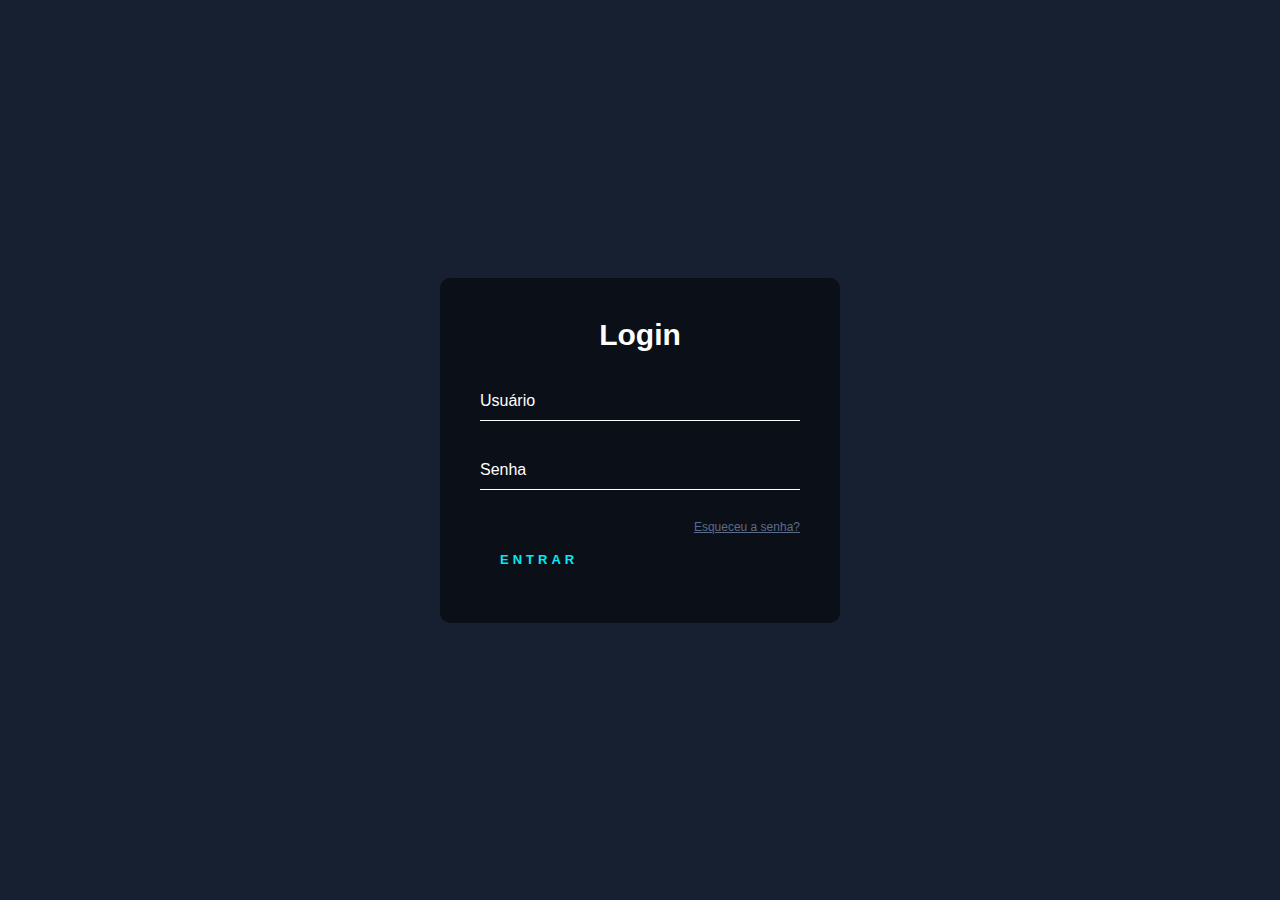
<file: index.html>
<!DOCTYPE html>
<html lang="pt-BR">
<head>
    <meta charset="UTF-8">
    <meta http-equiv="X-UA-Compatible" content="IE=edge">
    <meta name="viewport" content="width=device-width, initial-scale=1.0">
    <link rel="stylesheet" href="style.css">
    <title>Tela de Login - Dev Envolvente</title>
</head>
<body>
    <form class="login">
        <h2>Login</h2>
        <div class="box-user">
            <input type="text" name="" required>
            <label>Usuário</label>
        </div>
        <div class="box-user">
            <input type="password" name="" required>
            <label>Senha</label>
        </div>
        <div>
            <a href="#" class="forget"> Esqueceu a senha?</a>
        </div>
        <a href="#" class="btn">
            <span></span>
            <span></span>
            <span></span>
            <span></span>
            Entrar
        </a>
    </form>
</body>
</html>
</file>
<file: style.css>
*{
    margin: 0;
    padding: 0;
    box-sizing: border-box;
    font-family: sans-serif;
}
body{
    display: flex;
    align-items: center;
    justify-content: center;
    min-height: 100vh;
    background: #172031;
}
.login{
    background: rgba(0,0,0,.5);
    border-radius: 10px;
    width: 400px;
    padding: 40px;
}
.login h2{
    margin-bottom: 30px;
    font-size: 30px;
    color: #fff;
    text-align: center;
}
.login .box-user{
    position: relative;
}
.login .box-user input{
    width: 100%;
    padding: 10px 0;
    outline: none;
    border: 0;
    background: transparent;
    border-bottom: 1px solid #fff;
    color: #fff;
    font-size: 16px;
    margin-bottom: 30px;
}
.login .box-user label{
    position: absolute;
    top: 0;
    left: 0;
    padding: 10px 0;
    color: #fff;
    font-size: 16px;
    pointer-events: none;
    transition: .5s;
}
.login .box-user input:focus~label,
.login .box-user input:valid~label
{
    top: -20px;
    left: 0;
    color: #03e9f4;
    font-size: 12px;
}
.forget{
    font-size: 12px;
    color: #5b6b8b;
    float: right;
}
.btn{
    position: relative;
    display: inline-block;
    padding: 12px 20px;
    color: #03e9f4;
    text-decoration: none;
    font-size: 13px;
    text-transform: uppercase;
    letter-spacing: 4px;
    font-weight: 700;
    margin-top: 20px;
    transition: .5s;
    overflow: hidden;
}
.btn:hover{
    background: #03e9f4;
    border-radius: 5px;
    color: #172031;
}
.btn span{
    position: absolute;
    display: block;
}
.btn span:nth-child(1){
    top: 0;
    left: -100%;
    width: 100%;
    height: 4px;
    background: linear-gradient(90deg, transparent, #03e9f4);
    animation: btn1 1s linear infinite;
}
@keyframes btn1{
    0%{
        left: -100%;
    }
    50%,
    100%{
        left: 100%;
    }
}
.btn span:nth-child(2){
    top: -100%;
    right: 0;
    width: 4px;
    height: 100%;
    background: linear-gradient(180deg, transparent, #03e9f4);
    animation: btn2 1s linear infinite;
    animation-delay: .20s;
}
@keyframes btn2{
    0%{
        top: -100%;
    }
    50%,
    100%{
        top: 100%;
    }
}
.btn span:nth-child(3){
    bottom: 0;
    right: -100%;
    width: 100%;
    height: 4px;
    background: linear-gradient(270deg, transparent, #03e9f4);
    animation: btn3 1s linear infinite;
    animation-delay: .45s;
}
@keyframes btn3{
    0%{
        right: -100%;
    }
    50%,
    100%{
        right: 100%;
    }
}
.btn span:nth-child(4){
    bottom: -100%;
    left: 0;
    width: 4px;
    height: 100%;
    background: linear-gradient(26deg, transparent, #03e9f4);
    animation: btn4 1s linear infinite;
    animation-delay: .70s;
}
@keyframes btn4{
    0%{
        bottom: -100%;
    }
    50%,
    100%{
        bottom: 100%;
    }
}
@media (max-width: 405px){
    .login{
        width: 90%;
    }
}
</file>
